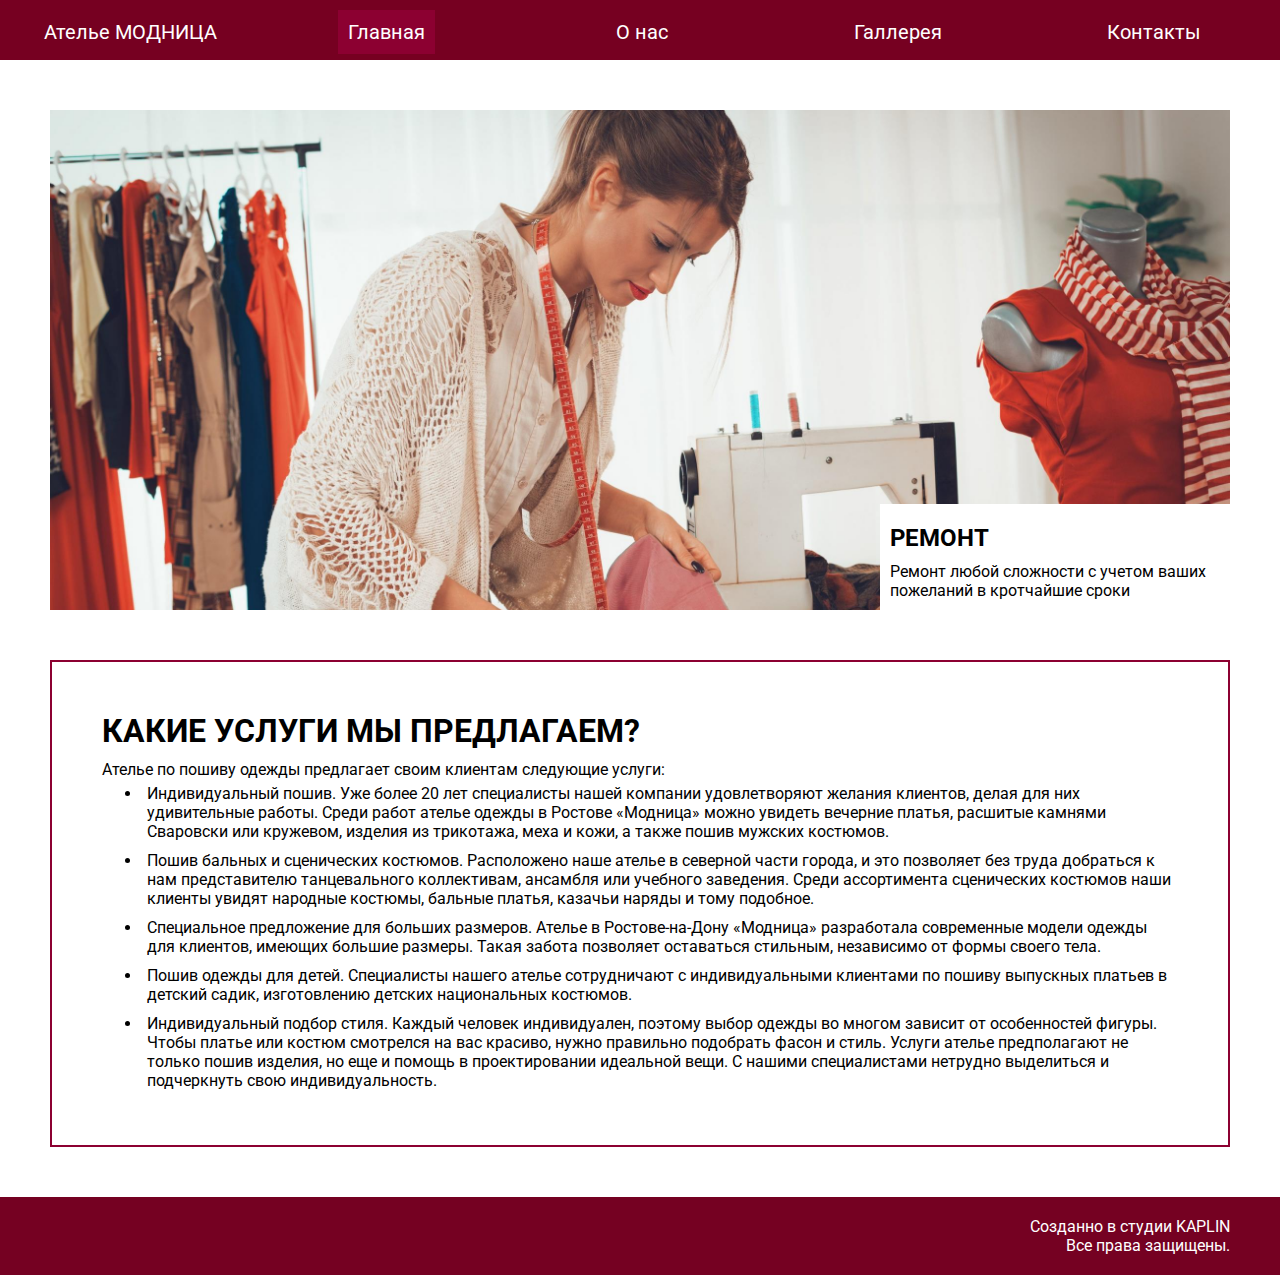
<file: index.html>
<!DOCTYPE html>
<html lang="ru">
<head>
    <meta charset="UTF-8">
    <title>Ателье по ремонту одежды МОДНИЦА</title>
    <link rel="stylesheet" href="style.css">
</head>
<body>

 <header><!-- шапка -->
    <input type="checkbox" id="menu-checkbox" >
          
           <!-- навигация -->
    <nav role="navigation">
      <label for="menu-checkbox" class="toggle-button" data-open="Меню" data-close="Закрыть" onclick></label>
    
      <ul class="main-menu"><!-- список пунктов меню -->
       <li><a href="" class="disable">Ателье МОДНИЦА</a></li>
        <li><a href="#" class="active">Главная</a></li>
        <li><a href="about.html">О нас</a></li>
        <li><a href="gallery.html">Галлерея</a></li>
        <li><a href="contacts.html">Контакты</a></li>
      </ul>
    </nav>
    
  </header>
    
    <div class="slider">
        <img src="img/bg1.jpg" alt="">
        <div class="wrap-text">
          <div>
           <h2>Ремонт         </h2>
           <p>Ремонт любой сложности с учетом ваших пожеланий в кротчайшие сроки</p>
           </div>
            
        </div>
    </div>
    
    <div class="info">
 
       <h1>Какие услуги мы предлагаем?</h1>
            <p>Ателье по пошиву одежды предлагает своим клиентам следующие услуги:</p>
            <ul>
                <li>Индивидуальный пошив. Уже более 20 лет специалисты нашей компании удовлетворяют желания клиентов, делая для них удивительные работы. Среди работ ателье одежды в Ростове «Модница» можно увидеть вечерние платья, расшитые камнями Сваровски или кружевом, изделия из трикотажа, меха и кожи, а также пошив мужских костюмов.
</li>
           <li>Пошив бальных и сценических костюмов. Расположено наше ателье в северной части города, и это позволяет без труда добраться к нам представителю танцевального коллективам, ансамбля или учебного заведения. Среди ассортимента сценических костюмов наши клиенты увидят народные костюмы, бальные платья, казачьи наряды и тому подобное.</li>
           
           <li>Специальное предложение для больших размеров. Ателье в Ростове-на-Дону «Модница» разработала современные модели одежды для клиентов, имеющих большие размеры. Такая забота позволяет оставаться стильным, независимо от формы своего тела.</li>
           
           <li>Пошив одежды для детей. Специалисты нашего ателье сотрудничают с индивидуальными клиентами по пошиву выпускных платьев в детский садик, изготовлению детских национальных костюмов.</li>
           
           <li>Индивидуальный подбор стиля. Каждый человек индивидуален, поэтому выбор одежды во многом зависит от особенностей фигуры. Чтобы платье или костюм смотрелся на вас красиво, нужно правильно подобрать фасон и стиль. Услуги ателье предполагают не только пошив изделия, но еще и помощь в проектировании идеальной вещи. С нашими специалистами нетрудно выделиться и подчеркнуть свою индивидуальность.</li>
            </ul>
        
    </div>
    
    <footer>Созданно в студии KAPLIN <br>  Все права защищены.</footer>
     

   
    
</body>
</html>
</file>
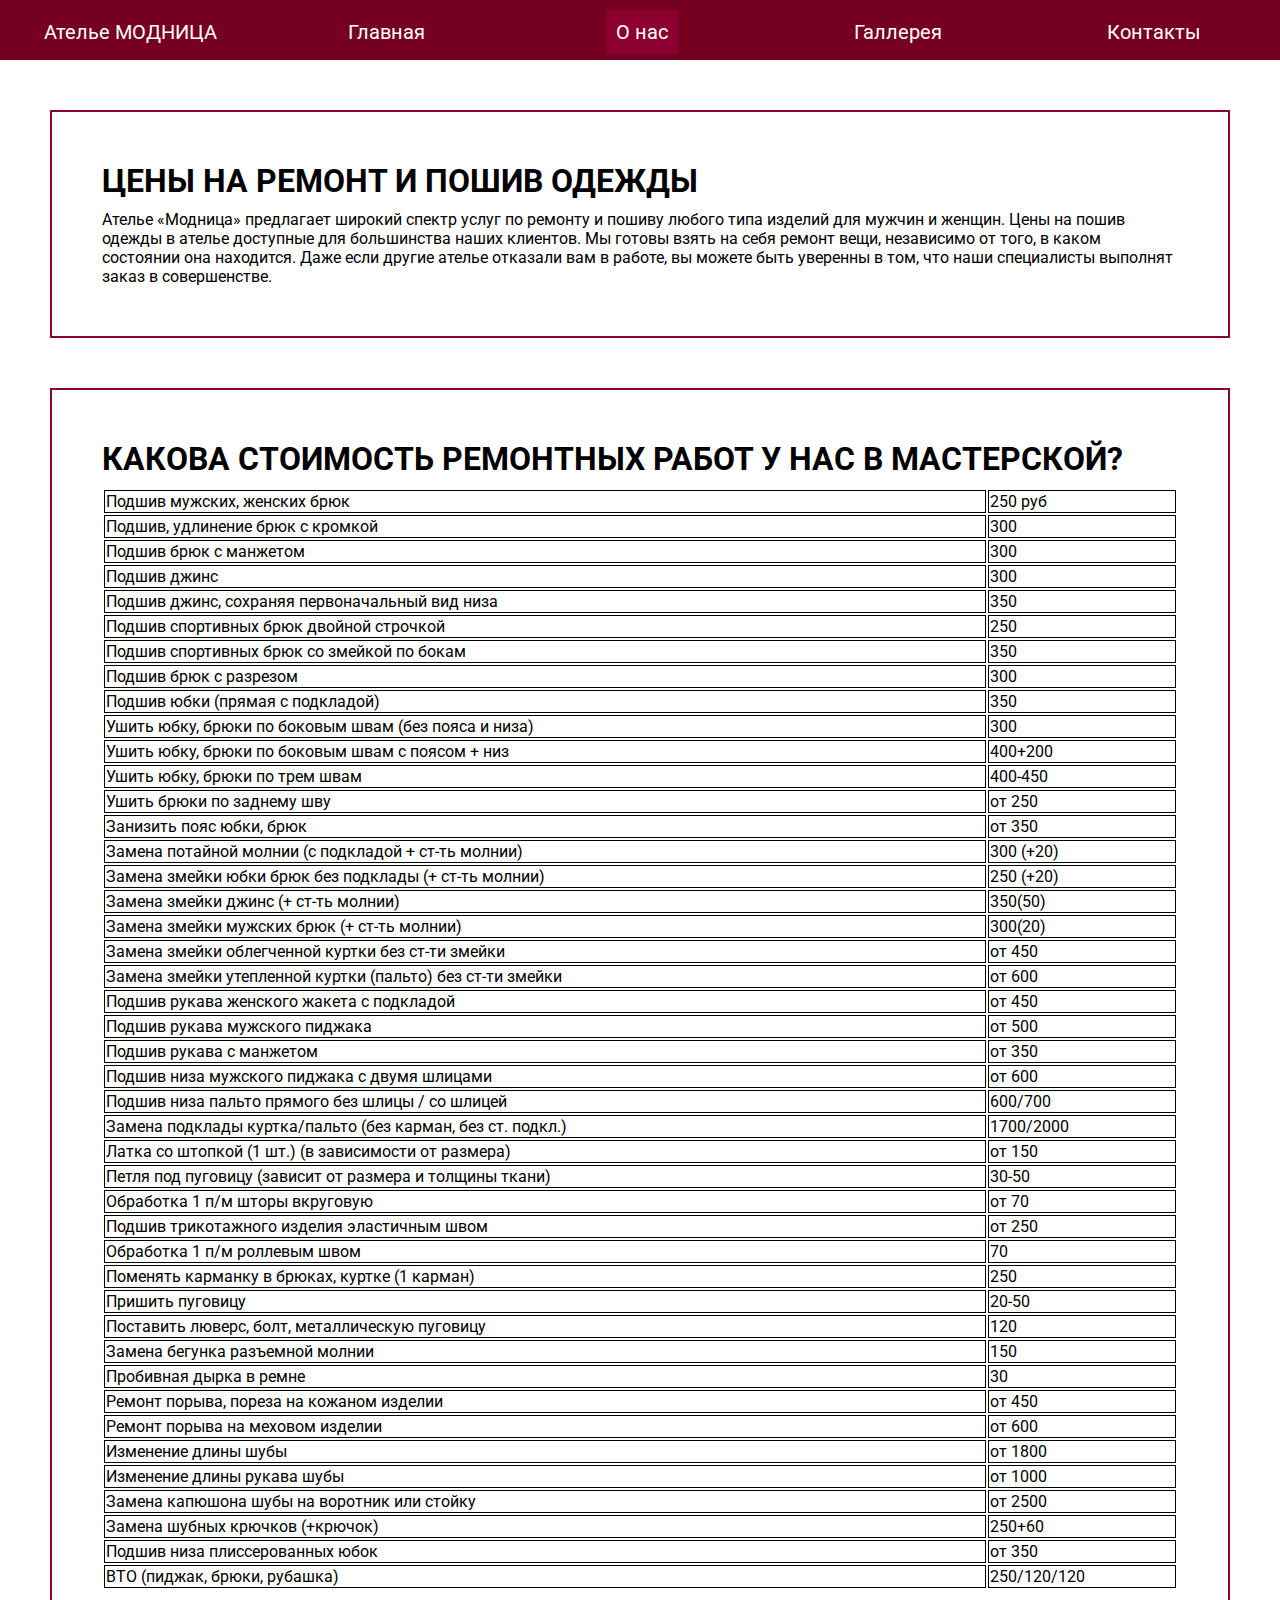
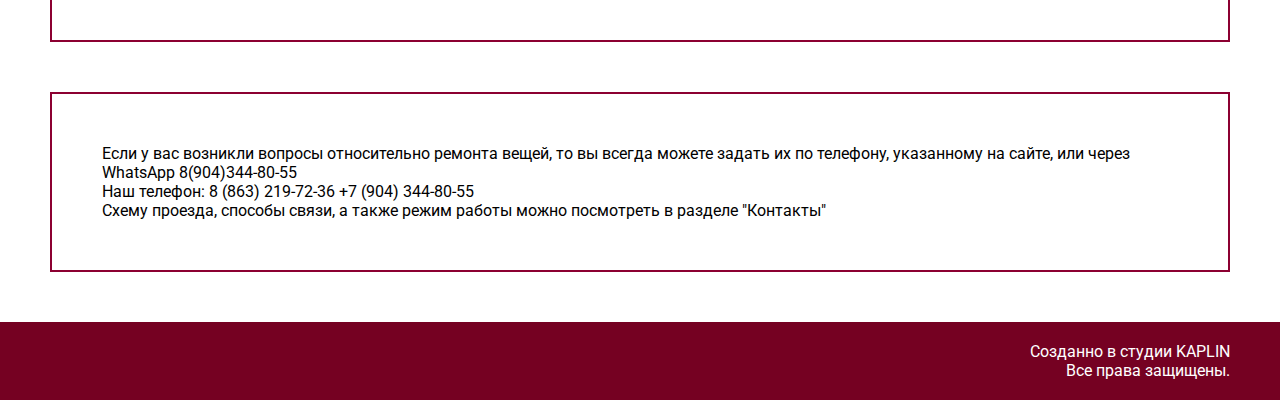
<file: about.html>
<!DOCTYPE html>
<html lang="ru">
<head>
    <meta charset="UTF-8">
    <title>Галлерея</title>
    <link rel="stylesheet" href="style.css">


</head>
<body>
   
    <header>
        <input type="checkbox" id="menu-checkbox" >
        <nav role="navigation">
        <label for="menu-checkbox" class="toggle-button" data-open="Меню" data-close="Закрыть" onclick></label>
        <ul class="main-menu"><!-- список пунктов меню -->
            <li><a href="" class="disable">Ателье МОДНИЦА</a></li>
            <li><a href="index.html">Главная</a></li>
            <li><a href="about.html" class="active">О нас</a></li>
            <li><a href="gallery.html" >Галлерея</a></li>
            <li><a href="contacts.html">Контакты</a></li>
        </ul>
        </nav>
    </header>
    
    <div class="wrapper">
        
 <div class="content">
  
  <div class="info">
  <h1>ЦЕНЫ НА РЕМОНТ И ПОШИВ ОДЕЖДЫ</h1>
  <p>Ателье «Модница» предлагает широкий спектр услуг по ремонту и пошиву любого типа изделий для мужчин и женщин. Цены на пошив одежды в ателье доступные для большинства наших клиентов. Мы готовы взять на себя ремонт вещи, независимо от того, в каком состоянии она находится. Даже если другие ателье отказали вам в работе, вы можете быть уверенны в том, что наши специалисты выполнят заказ в совершенстве.</p>
  </div>
  
  <div class="info">
      <h1>Какова стоимость ремонтных работ у нас в мастерской?</h1>
      <table style="width: 100%;">
        <tbody>
        <tr>
            <td><span>Подшив мужских, женских брюк</span></td>
            <td><span >250 руб</span></td>
        </tr>
        <tr>
            <td><span>Подшив, удлинение брюк с кромкой</span></td>
            <td><span>300</span></td>
        </tr>
        <tr>
            <td><span>Подшив брюк с манжетом</span></td>
            <td><span>300</span></td>
        </tr>
        <tr>
            <td><span>Подшив джинс</span></td>
            <td><span>300</span></td>
        </tr>
        <tr>
            <td><span>Подшив джинс, сохраняя первоначальный вид низа</span></td>
            <td><span>350</span></td>
        </tr>
        <tr>
            <td><span>Подшив спортивных брюк двойной строчкой</span></td>
            <td><span>250</span></td>
        </tr>
        <tr>
            <td><span>Подшив спортивных брюк со змейкой по бокам</span></td>
            <td><span>350</span></td></tr>
        <tr>
            <td><span>Подшив брюк с разрезом</span></td>
            <td><span>300</span></td>
        </tr>
        <tr>
            <td><span>Подшив юбки (прямая с подкладой)</span></td>
            <td><span>350</span></td></tr>
        <tr>
            <td><span>Ушить юбку, брюки по боковым швам (без пояса и низа)</span></td>
            <td><span>300</span></td>
        </tr>
        <tr>
            <td><span>Ушить юбку, брюки по боковым швам с поясом + низ</span></td>
            <td><span>400+200</span></td>
        </tr>
        <tr>
            <td><span>Ушить юбку, брюки по трем швам</span></td>
            <td><span>400-450</span></td></tr>
        <tr>
            <td><span>Ушить брюки по заднему шву</span></td>
            <td><span>от 250</span></td></tr>
        <tr>
            <td><span>Занизить пояс юбки, брюк</span></td>
            <td><span>от 350</span></td>
        </tr>
        <tr>
            <td><span>Замена потайной молнии (с подкладой + ст-ть молнии)</span></td>
            <td><span>300 (+20)</span></td>
        </tr>
        <tr>
            <td><span>Замена змейки юбки брюк без подклады (+ ст-ть молнии)</span></td>
            <td><span>250 (+20)</span></td>
        </tr>
        <tr>
            <td><span>Замена змейки джинс (+ ст-ть молнии)</span></td>
            <td><span>350(50)</span></td>
        </tr>
        <tr>
            <td><span>Замена змейки мужских брюк (+ ст-ть молнии)</span></td>
            <td><span>300(20)</span></td>
        </tr>
        <tr>
            <td><span>Замена змейки облегченной куртки без ст-ти змейки</span></td>
            <td><span>от 450</span></td>
        </tr>
        <tr>
            <td><span>Замена змейки утепленной куртки (пальто) без ст-ти змейки</span></td>
            <td><span>от 600</span></td>
        </tr>
        <tr>
            <td><span>Подшив рукава женского жакета с подкладой</span></td>
            <td><span>от 450</span></td>
        </tr>
        <tr>
            <td><span>Подшив рукава мужского пиджака</span></td>
            <td><span>от 500</span></td>
        </tr>
        <tr>
            <td><span>Подшив рукава с манжетом</span></td>
            <td><span>от 350</span></td>
        </tr>
        <tr>
            <td><span>Подшив низа мужского пиджака с двумя шлицами</span></td>
            <td><span>от 600</span></td>
        </tr>
        <tr>
            <td><span>Подшив низа пальто прямого без шлицы / со шлицей</span></td>
            <td><span>600/700</span></td>
        </tr>
        <tr>
            <td><span>Замена подклады куртка/пальто (без карман, без ст. подкл.)</span></td>
            <td><span>1700/2000</span></td>
        </tr>
        <tr>
            <td><span>Латка со штопкой (1 шт.) (в зависимости от размера)</span></td>
            <td><span>от 150</span></td>
        </tr>
        <tr>
            <td><span>Петля под пуговицу (зависит от размера и толщины ткани)</span></td>
            <td><span>30-50</span></td>
        </tr>
        <tr>
            <td><span>Обработка 1 п/м шторы вкруговую</span></td>
            <td><span>от 70</span></td>
        </tr>
        <tr>
            <td><span>Подшив трикотажного изделия эластичным швом</span></td>
            <td><span>от 250</span></td>
        </tr>
        <tr>
            <td><span>Обработка 1 п/м роллевым швом</span></td>
            <td><span>70</span></td>
        </tr>
        <tr>
            <td><span>Поменять карманку в брюках, куртке (1 карман)</span></td>
            <td><span>250</span></td></tr>
        <tr>
            <td><span>Пришить пуговицу</span></td>
            <td><span>20-50</span></td>
        </tr>
        <tr>
            <td><span>Поставить люверс, болт, металлическую пуговицу</span></td>
            <td><span>120</span></td>
        </tr>
        <tr>
            <td><span>Замена бегунка разъемной молнии</span></td>
            <td><span>150</span></td>
        </tr>
        <tr>
            <td><span>Пробивная дырка в ремне</span></td>
            <td><span>30</span></td>
        </tr>
        <tr>
            <td><span>Ремонт порыва, пореза на кожаном изделии</span></td>
            <td><span>от 450</span></td>
        </tr>
        <tr>
            <td><span>Ремонт порыва на меховом изделии</span></td>
            <td><span>от 600</span></td>
        </tr>
        <tr>
            <td><span>Изменение длины шубы</span></td>
            <td><span>от 1800</span></td>
        </tr>
        <tr>
            <td><span>Изменение длины рукава шубы</span></td>
            <td><span>от 1000</span></td>
        </tr>
        <tr>
            <td><span>Замена капюшона шубы на воротник или стойку</span></td>
            <td><span>от 2500</span></td>
        </tr>
        <tr>
            <td><span>Замена шубных крючков (+крючок)</span></td>
            <td><span>250+60</span></td>
        </tr>
        <tr>
            <td><span>Подшив низа плиссерованных юбок</span></td>
            <td><span>от 350</span></td>
        </tr>
        <tr>
            <td><span>ВТО (пиджак, брюки, рубашка)</span></td>
            <td><span>250/120/120</span></td>
        </tr>
	</tbody>
    </table>
  </div>
  
  <div class="info">
      <p>Если у вас возникли вопросы относительно ремонта вещей, то вы всегда можете задать их по телефону, указанному на сайте, или через WhatsApp  8(904)344-80-55</p>
      <p>Наш телефон:
8 (863) 219-72-36
+7 (904) 344-80-55
<br>
Схему проезда, способы связи, а также режим работы можно посмотреть в разделе "Контакты"</p>
  </div>
   

 
            
 </div>
    
  
    
        
      <footer>Созданно в студии KAPLIN <br>  Все права защищены.</footer>
        </div>
    
</body>
</html>
</file>
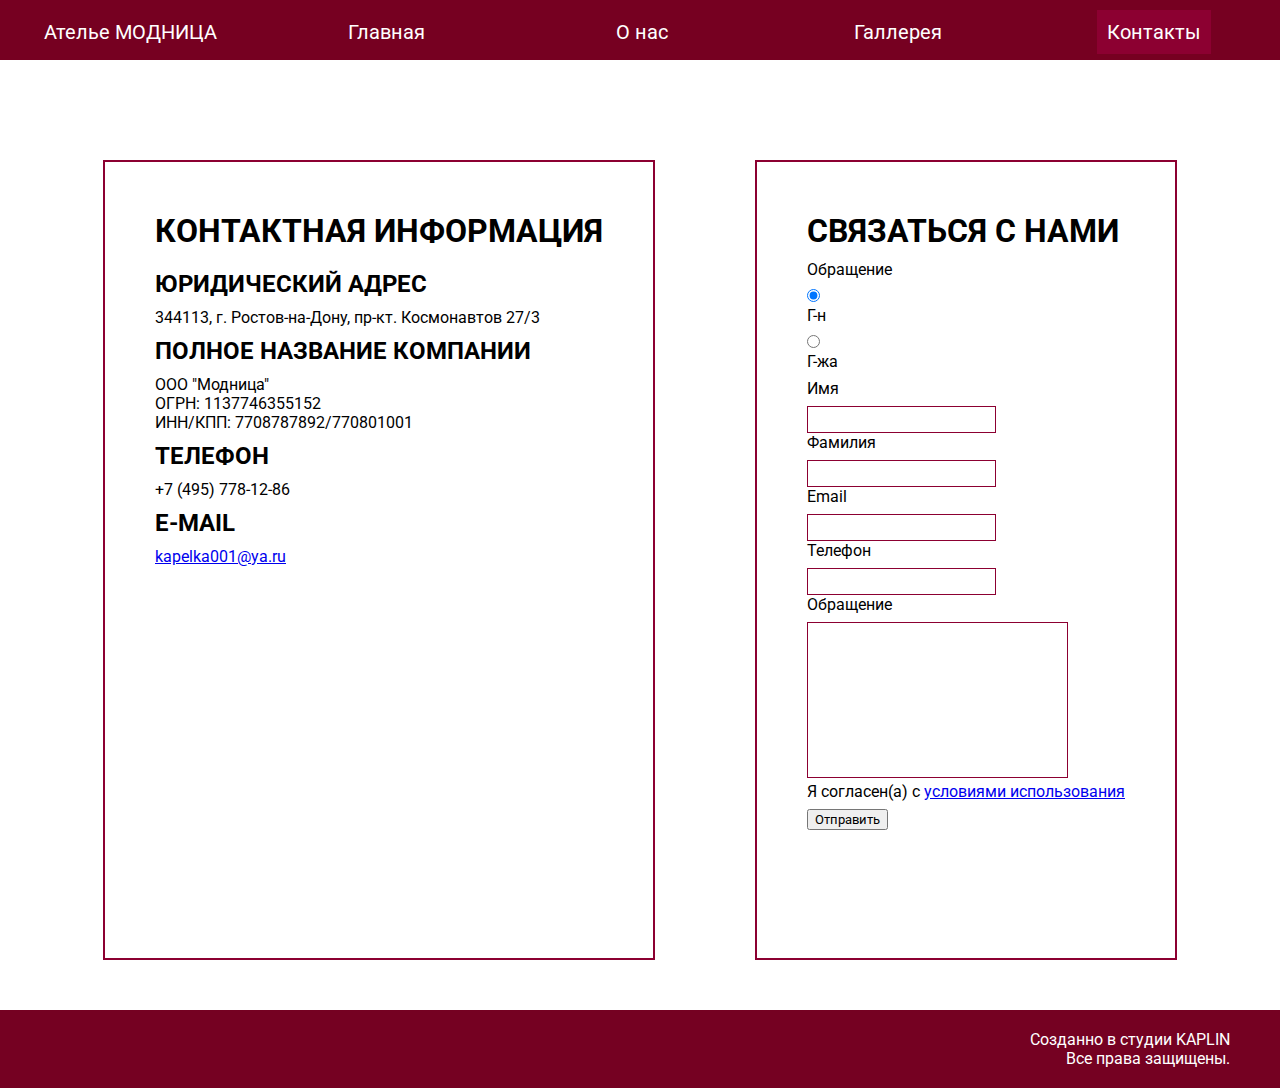
<file: contacts.html>
<!DOCTYPE html>
<html lang="ru">
<head>
    <meta charset="UTF-8">
    <title>Контакты</title>
    <link rel="stylesheet" href="style.css">
</head>
<body>
  
    <header>
        <input type="checkbox" id="menu-checkbox" >
        <nav role="navigation">
        <label for="menu-checkbox" class="toggle-button" data-open="Меню" data-close="Закрыть" onclick></label>
        <ul class="main-menu"><!-- список пунктов меню -->
            <li><a href="" class="disable">Ателье МОДНИЦА</a></li>
            <li><a href="index.html">Главная</a></li>
            <li><a href="about.html">О нас</a></li>
            <li><a href="gallery.html">Галлерея</a></li>
            <li><a href="contacts.html" class="active">Контакты</a></li>
        </ul>
        </nav>
    </header>
  
    <div class="slider-1"> 
        <script type="text/javascript" charset="utf-8" async src="https://api-maps.yandex.ru/services/constructor/1.0/js/?um=constructor%3Adc83b3e52163423570ea55a80777e050adb9312fc47256d1abdb0fcde0daacf5&amp;width=100%25&amp;height=350&amp;lang=ru_RU&amp;scroll=true"></script>
   </div>
    
    <div class="contacts">
    <div class="info">
        <h1>Контактная информация</h1>
            <div class="otstup">
            <h2>Юридический адрес</h2>
            <p>344113, г. Ростов-на-Дону, пр-кт. Космонавтов 27/3</p>
            <h2>Полное название компании</h2>
            <p>ООО "Модница"</p>
            <p>ОГРН: 1137746355152</p>
            <p>ИНН/КПП: 7708787892/770801001</p>
            <h2>Телефон</h2>
            <p>+7 (495) 778-12-86</p>
            <h2>E-mail</h2>
            <a href="mailto:kapelka001@ya.ru">kapelka001@ya.ru</a>
            </div> 
    </div>
    
    <div class="info">
        <form action="" method="POST">
           <h1>Связаться с нами</h1>
            <p>
                <label>Обращение</label>
                       <div class="form_radio">
                
	            <input id="radio-1" type="radio" name="radio" value="1" checked>
	            <label for="radio-1">Г-н</label>
            
                <input id="radio-2" type="radio" name="radio" value="2">
                <label for="radio-2">Г-жа</label>
                </div>
            </p>
            <p>
                <label>Имя</label>
                <input type="text" name="first_name">
            </p>
            <p>
                <label>Фамилия</label>
                <input type="text" name="last_name">
            </p>
            <p>
                <label>Email</label>
                <input type="email" name="email">
            </p>
            <p>
                <label>Телефон</label>
                <input type="tel" name="phone">
            </p>
            <p>
                <label for="">Обращение</label>
                <textarea name="" id="" cols="30" rows="10"></textarea>
            </p>
            <p>
                <label>
                    <input type="checkbox" name="terms">Я согласен(а) с <a href="/terms">условиями использования</a>
                </label>
            </p>
            <p>
                <button>Отправить</button>
            </p>
        </form>
 
       
        
    </div>
   
    </div>
    
      <footer>Созданно в студии KAPLIN <br>  Все права защищены.</footer>
    
</body>
</html>
</file>
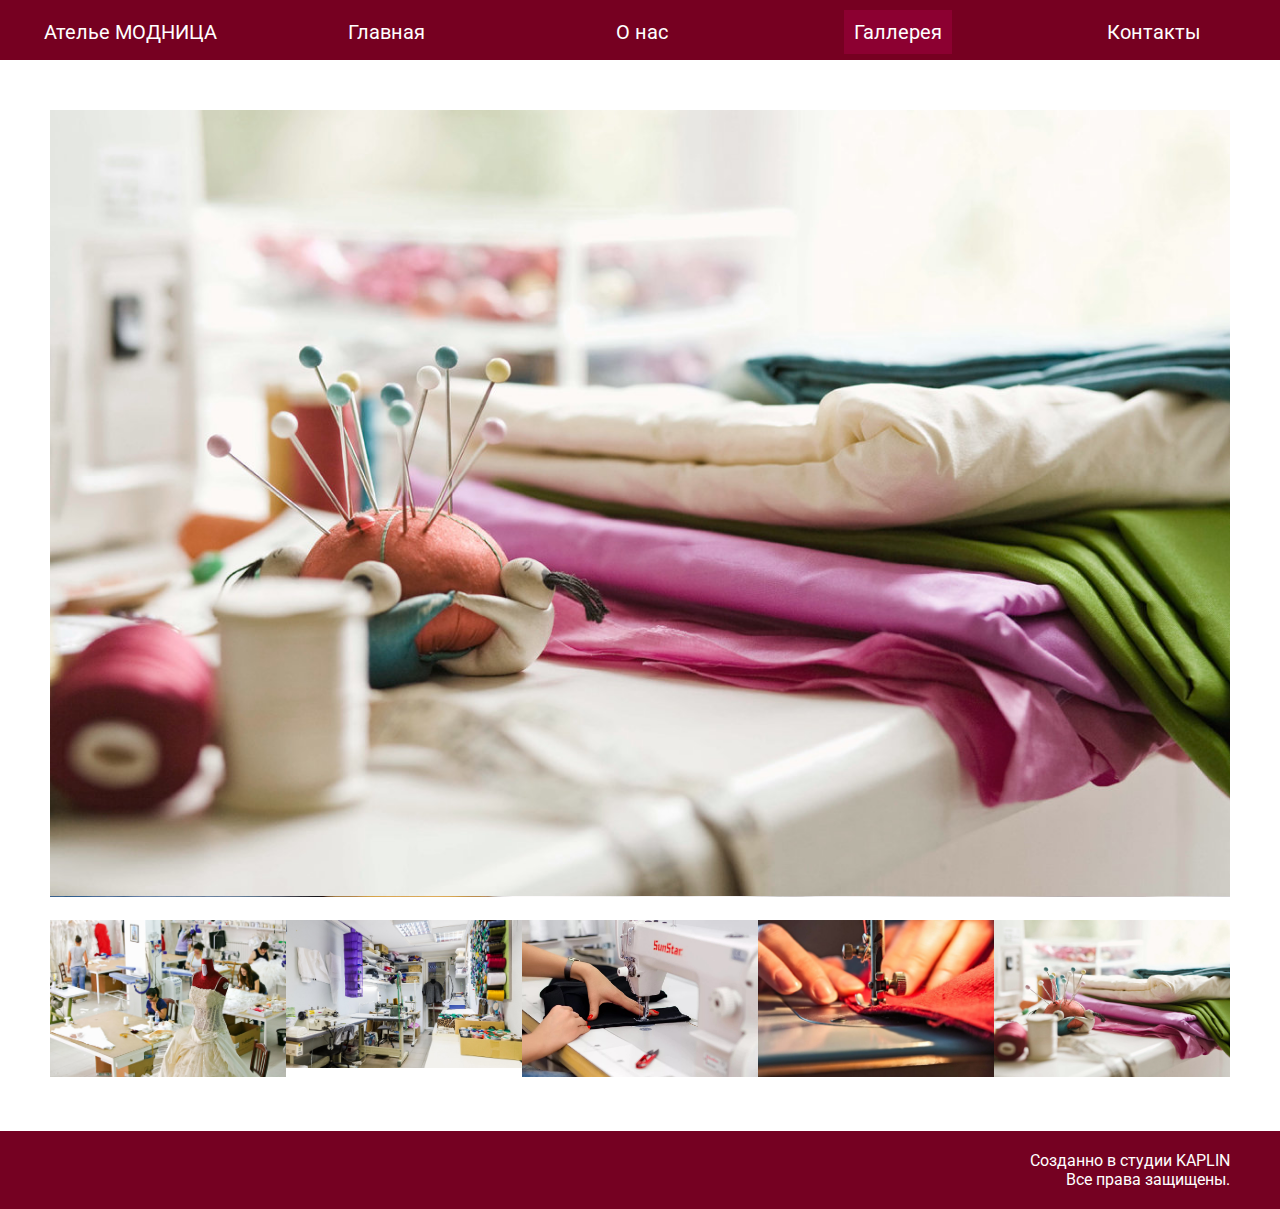
<file: gallery.html>
<!DOCTYPE html>
<html lang="ru">
<head>
    <meta charset="UTF-8">
    <title>Галлерея</title>
    <link rel="stylesheet" href="style.css">
    <link rel="stylesheet" href="slider.css">


</head>
<body>
   
    <header>
        <input type="checkbox" id="menu-checkbox" >
        <nav role="navigation">
        <label for="menu-checkbox" class="toggle-button" data-open="Меню" data-close="Закрыть" onclick></label>
        <ul class="main-menu"><!-- список пунктов меню -->
            <li><a href="" class="disable">Ателье МОДНИЦА</a></li>
            <li><a href="index.html">Главная</a></li>
            <li><a href="about.html">О нас</a></li>
            <li><a href="gallery.html" class="active">Галлерея</a></li>
            <li><a href="contacts.html">Контакты</a></li>
        </ul>
        </nav>
    </header>
    
    <div class="wrapper">
        
 <div class="content">
   

   <div class="gallery-pad">
   <div class="cssSlider">
	<ul class="slides">
		<li id="slide1"><img src="img/1.jpg" alt="" /></li>
		<li id="slide2"><img src="img/2.jpg" alt="" /></li>
		<li id="slide3"><img src="img/3.jpg" alt="" /></li>
		<li id="slide4"><img src="img/4.jpg" alt="" /></li>
		<li id="slide5"><img src="img/5.jpg" alt="" /></li>
	</ul>
	<ul class="thumbnails">
		<li><a href="#slide1"><img src="img/1.jpg" /></a></li>
		<li><a href="#slide2"><img src="img/2.jpg" /></a></li>
		<li><a href="#slide3"><img src="img/3.jpg" /></a></li>
		<li><a href="#slide4"><img src="img/4.jpg" /></a></li>
		<li><a href="#slide5"><img src="img/5.jpg" /></a></li>
		
	</ul>
</div>


           </div>
            
 </div>
    
  
    
        
      <footer>Созданно в студии KAPLIN <br>  Все права защищены.</footer>
        </div>
    
</body>
</html>
</file>
<file: style.css>
@import url('https://fonts.googleapis.com/css?family=Roboto&display=swap&subset=cyrillic');

* {
    margin: 0;
font-family: 'Roboto', sans-serif;
}

h1 {
    padding-bottom: 10px;
}

h2 {
    padding-bottom: 10px;
    padding-top: 10px;
}
h1, h2 {
    text-transform: uppercase;
  
}

html,
body {
  height: 100%;
}

.gallery-pad{
    margin: 50px;
    
}
.wrapper {
  display: flex;
  flex-direction: column;
  height: 100%;
}
.content {
  flex: 1 0 auto;
}
footer {
  flex: 0 0 auto;
}

tr {
    border: solid 1px black;
}

td {
     border: solid 1px black;
    
}


/* Menu  */
#menu-checkbox {
  /* чекбокс скрыт */
  display: none;
}

.main-menu {
  /* пункты меню скрыты */
  display: none;
  padding: 0;
  margin: 0;
}

.main-menu li {
  /* пункты меню расположены вертикально */
  /* каждый имеет ширину 100% */
  font-size: 1em;
  display: block;
  width: 100%;
}

.main-menu a {
  /* немного стилизуем ссылки */
  display: block;
  border-bottom: 1px solid #76001e;

  color: #000000;
  padding: .5em;
  text-decoration: none;
}

.active {
    background-color: #8c0031;
}


.toggle-button {
  text-align: center;
  display: block;
  /* не забываем явно указать каким должен быть курсор */
  cursor: pointer;
  background-color: #760021;
  color: #fff;
}
.toggle-button:after {
  /* получаем данные из атрибута data-open в html */
  content: attr(data-open);
  display: block;
  margin: 10px 0;
  padding: 10px 30px;
}
#menu-checkbox:checked + nav[role="navigation"] .main-menu {
  /* когда чекбокс активен меню становится видимым */
  display: block;
}
#menu-checkbox:checked + nav[role="navigation"] .toggle-button:after {
  content: attr(data-close);
}


.slider  {
    margin-left: 50px;
    margin-right: 50px;
    margin-top: 50px;
    height: 500px;
    overflow:hidden;
    position:relative;
  
}


.slider-1 {
    margin-left: 50px;
    margin-right: 50px;
    margin-top: 50px;
    overflow:hidden;
    position:relative;
  
}

.slider img {
    width: 100%;
    min-width: 900px;
    height: auto;
}

.wrap-text {

  position: absolute;
    bottom: 0;
    right: 0;
    width: 350px;
}



.wrap-text > div {

  padding: 10px;
  background: #fff;
}


@media screen and (min-width: 976px) {
    .toggle-button {
      /* label скрыт */
      display: none;
    }
    
    .main-menu {
      display: block;
      margin: 0 auto;
      background-color: #760021;
      height: 60px;
    }
    .main-menu li {
      /* теги <li> расположены в ряд */
      width: calc(100% / 5);
      text-align: center;
      display: inline-block;
      margin-right: -4px;
    padding-top: 10px;
    }
    
a.disable{
    pointer-events: none; /* делаем ссылку некликабельной */
    cursor: default;  /* устанавливаем курсор в виде стрелки */
    color: #999; /* цвет текста для нективной ссылки */
}
    
    
    .main-menu a {
        
      display: inline-block;
      margin-right: -4px;
     
      font-size: .8em;
      text-decoration: none;
      color: #fff;
      text-transform: none;
      border-bottom: 0;
      font-size: 20px;
    }
    .main-menu img {
        height: 50px;
    }
    .main-menu a:hover {

        background-color: #8c0031;
        font-weight: bold;
        
    }
  }

.contacts {
      display: flex;
      justify-content: center;
      height: 100%;
}
.info {
    margin: 50px;
    border: solid 2px #8c0031;
    padding: 50px;
}

/* ФОРМА */

label {
    display: block;
    margin-bottom: 8px;
    
}


input {
    margin-left: 10 px;
    border: solid 1px #8c0031;
    padding: 5px;
    
}

textarea {
    resize: none;
       border: solid 1px #8c0031;
}


.info li {
    padding: 5px;
    
}
footer {
    text-align: right;
    background-color: #750122;
    padding-right: 50px;
    padding-top: 20px;
    padding-bottom: 20px;
    color: white;
 
}


label[for] {
 cursor: pointer;
}
 
input[type="checkbox"] {
 display: none;
}
</file>
<file: slider.css>
.cssSlider {
	display: block;
	position: relative;
	width: 100%;
	overflow: hidden;
}
.cssSlider .slides {
	overflow: hidden;
	overflow: hidden;
	width: 100%;
	height: 90vmin;
	margin: 0;
	padding: 0;
	list-style: none;
}
.cssSlider .slides > li {
	width: 100%;
	position: absolute;    
    height: 90vmin;
	z-index: 1;
	overflow: hidden;
}
.cssSlider .slides > li > img {
	width: 100%;
	height: auto;
}
/*
.cssSlider .slides > li:first-child:not(:target) {
	z-index: 1;
	-webkit-transform: translateY(0%);
	        transform: translateY(0%);
}
*/
.cssSlider .thumbnails {
	display: block;
	position: relative;
	padding: 0;
	margin: 0;
	list-style: none;
}
.cssSlider .thumbnails > li {
	float: left;
	width: 20%;
}
.cssSlider .thumbnails > li > a {
	display: block;
}
.cssSlider .thumbnails > li > a > img {
	width: 100%;
	height: auto;
}

.cssSlider .slides li:target {
	z-index: 3;
	-webkit-animation: slide 1s 1;
}
.cssSlider .slides li:not(:target) {
	-webkit-animation: hidden 1s 1;
}
@-webkit-keyframes slide {
	0% {
		-webkit-transform: translateX(-100%);
		        transform: translateX(-100%);
	}
	100% {
		-webkit-transform: translateX(0%);
		        transform: translateX(0%);
	}
}
@keyframes slide {
	0% {
		-webkit-transform: translateX(-100%);
		        transform: translateX(-100%);
	}
	100% {
		-webkit-transform: translateX(0%);
		        transform: translateX(0%);
	}
}
@-webkit-keyframes hidden {
	0% {
		z-index: 2;
		-webkit-transform: translateX(0%);
		        transform: translateX(0%);
	}
	100% {
		z-index: 2;
		-webkit-transform: translateX(100%);
		        transform: translateX(100%);
	}
}
@keyframes hidden {
	0% {
		z-index: 2;
		-webkit-transform: translateX(0%);
		        transform: translateX(0%);
	}
	100% {
		z-index: 2;
		-webkit-transform: translateX(100%);
		        transform: translateX(100%);
	}
}
</file>
